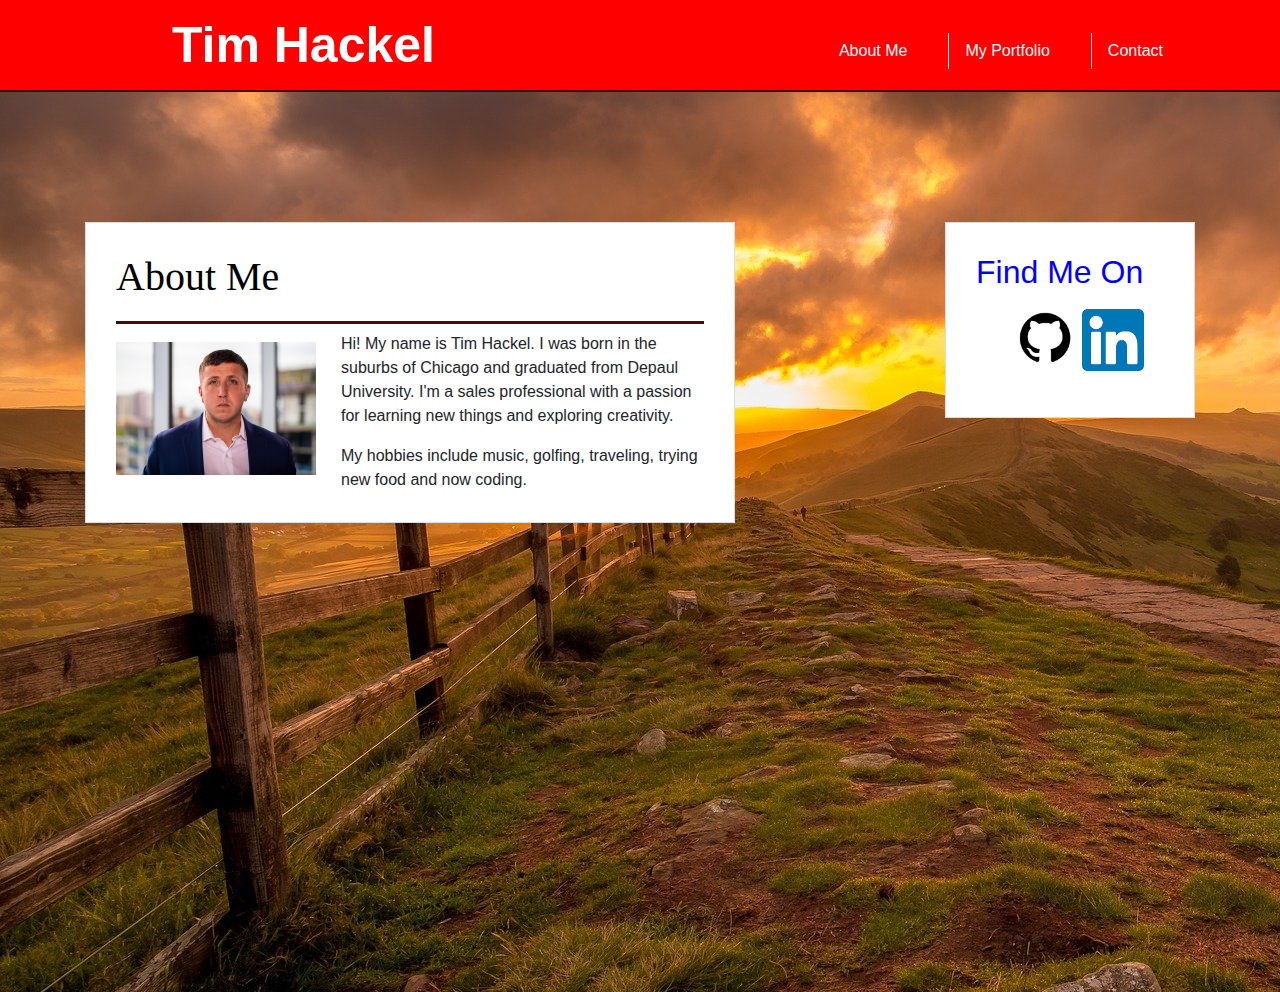
<file: index.html>
<!DOCTYPE html>
<html lang="en">
    <head>
        <meta charset="UTF-8">
        <meta name="viewport" content="width=device-width, initial-scale=1.0">
        <link rel="stylesheet" href="CSS/style.css">
        <link rel="stylesheet" href="https://stackpath.bootstrapcdn.com/bootstrap/4.5.2/css/bootstrap.min.css" integrity="sha384-JcKb8q3iqJ61gNV9KGb8thSsNjpSL0n8PARn9HuZOnIxN0hoP+VmmDGMN5t9UJ0Z" crossorigin="anonymous">
        <title>Tim Hackel</title>
    </head>
<body>

<header id="navHead">
  <div class="container">
    <a href="index.html" id="nameBanner"> Tim Hackel</a>
     <nav class="navbar navbar-expand-lg navbar-light">
          <a class="nav-link" href="index.html">About Me</a>
          <a class="nav-link" href="portfolio.html">My Portfolio</a>
          <a class="nav-link" href="contact.html">Contact<span class="sr-only">(current)</span></a>
     </nav>
  </div>
</header>
          

 <div id="main-container" class="container">
        <section class="aboutme">
            <h1>About Me</h1>
            <img src="assets/unnamed.jpg" class="imageMe" alt="Tim Hackel"/>
            <p>Hi! My name is Tim Hackel. I was born in the suburbs of Chicago and graduated from Depaul University. I'm a sales professional with a passion for learning new things and exploring creativity. </p>
            <p>My hobbies include music, golfing, traveling, trying new food and now coding.</p>
            </section>
    
      <section class="gitLi">
          <div id="connect"></div>
              <h2>Find Me On</h2>
               <ul>
                <a href="https://github.com/timih124" target="_blank"><img src='assets/github.png' class="social" alt="Github"/></a>
                <a href="https://www.linkedin.com/in/timhackel/" target="_blank"><img src='assets/linkedin.png' class="social" alt="LinkedIn"/></a>
               </ul>
          </div>
      </section>
  </div>
</body>
</html>
</file>
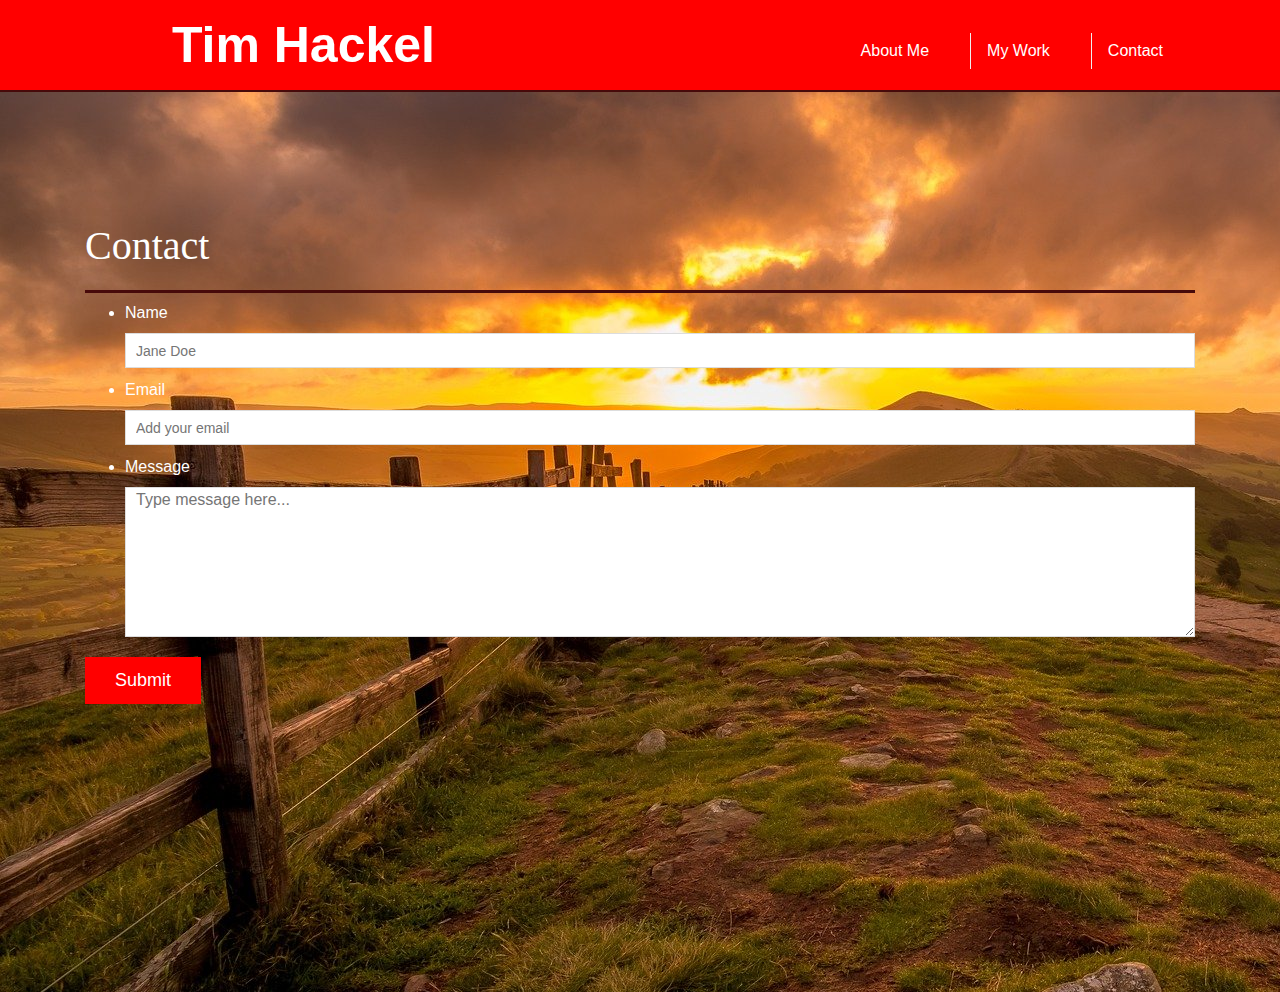
<file: contact.html>
<!DOCTYPE html>
<html lang="en">
    <head>
        <meta charset="UTF-8">
        <meta name="viewport" content="width=device-width, initial-scale=1.0">
        <link rel="stylesheet" href="CSS/style.css">
        <link rel="stylesheet" href="https://stackpath.bootstrapcdn.com/bootstrap/4.5.2/css/bootstrap.min.css" integrity="sha384-JcKb8q3iqJ61gNV9KGb8thSsNjpSL0n8PARn9HuZOnIxN0hoP+VmmDGMN5t9UJ0Z" crossorigin="anonymous">
        <title>Tim Hackel</title>
    </head>
<body>


  <header id="navHead">
    <div class="container">
      <a href="index.html" id="nameBanner"> Tim Hackel</a>
       <nav class="navbar navbar-expand-lg navbar-light">
            <a class="nav-link" href="index.html">About Me</a>
            <a class="nav-link" href="portfolio.html">My Work</a>
            <a class="nav-link" href="contact.html">Contact<span class="sr-only">(current)</span></a>
       </nav>
    </div>
  </header>


      <div id="main-container" class="container">
        <section class="main-section">
            <h1><span style="color:white">Contact</span></h1> 

            <form id="contact-form">
                <ul>
                    <li>
                        <label for="contactName">Name</label>
                        <input type="text" id="contactName" name="contactName" placeholder="Jane Doe" required="required" />
                    </li>

                    <li>
                        <label for="contactEmail">Email</label>
                        <input type="email" placeholder="Add your email" id="contactEmail" name="contactEmail" required="required" />
                    </li>

                    <li>
                        <label for="contactMessage">Message</label>
                        <textarea id="contactMessage" name="contactMessage" placeholder="Type message here..." required="required"></textarea>
                    </li>
                </ul>
                <input type="submit" name="Submit"/>
            </form>
        </section>
    </div>
</body>
</html>
</file>
<file: CSS/style.css>
html, body {
  height: 100%;
  margin: 0;
}

body {
  background-image: url("../assets/background.jpg");
  font-size: 20px;
  line-height: 34px;
 }

.container {
  width:100%;
  max-width: 960px;
  margin: 0 auto;
  clear: both;
}

h1, h2, h3, p {
  margin-bottom: 30px;
}

p:last-child{
  margin-bottom: 0;
}

h1,  h3 {
  font-family: 'Passion One', 'Georgia', Times, 'Times New Roman', serif;
  font-weight: 700;
  color:black;
}


h1 {
  font-size: 30px;
  line-height: 49px;
  padding-bottom: 20px;
  border-bottom: 3px solid #470a0a;
}

h2, h3 { 
  font-size: 22px;
}

/* header */

#navHead {
  width: 100%;
  overflow: auto;
  position: right;
  background: red;
  border-bottom: 2px solid #470a0a;
}

#nameBanner {
  width: 350px;
  height: 90px;
  float: left;
  text-align: right;
  font-family: 'Turret Road', sans-serif;
  line-height: 90px;
  font-weight: 700;
  font-size: 50px;
  text-decoration: none;
  background: red;
  color: #fff;
}

nav {
  float:right;
  margin-top: 25px;
}

nav a{
  display: inline-block;
  margin-left: 25px;
  padding-left: 15px;
  text-decoration: none;
  line-height: 20px;
  color: white;
  border-left: 1px solid #efefef;
}

nav a:first-child {
  border-left: 0 none;
}

nav a:hover {
  text-decoration: underline;
  text-decoration-color: #470a0a;
}

/* main */

#main-container {
  padding-top: 130px;
  min-height: 100%;
}

.aboutme {
  width: 100%;
  max-width: 650px;
  padding: 30px;
  margin: 0 40px 40px 0;
  float: left;
  border: 1px solid #ddd;
  background: #fff;
}

.imageMe { 
  width: 200px;
  height: auto;
  margin-top: 10px;
  float: left;
  margin-right: 25px;
}

/* sidebar */
.gitLi { 
  width: 100%;
  max-width: 250px;
  padding: 30px;
  margin-bottom: 20px;
  margin-top: 20;
  max-height: auto;
  float: right;
  border: 1px solid #ddd;
  background: #fff;
  color: blue
}

.gitLi a:hover img {
  border: 3px solid #470a0a;
}


.social {
  width: 62px;
  height: 100x;
  margin-top: 10px;
  margin-right: 40px;
}

.social:last-child { 
  margin-right: 0;
}


/* css for the portfolio page */

.work {
  width: 274px;
  overflow: auto;
  position: relative;
  float: left;
  margin: 20px 0 25px;
}

.work:nth-child(even){ 
  margin-right: 40px;
}

.work img {
  width: 100%;
  border: 10px;
  opacity: .8;
}

.work h3 { 
  width: 100%;
  position: absolute;
  bottom: 20px;
  padding: 15px;
  line-height: 30px;
  border-bottom: 0;
  margin-bottom: 0;
  text-align: center;
  font-weight: 300;
  background:orange;
  color: #fff;
}

/* animation, commented out because it's obnoxious */
/*.work:hover {
  animation-name: portfolioAnim;
  animation-duration: 1s;
}*/

/* contact */

#contact-form ul {
  margin-bottom: 20px;
}

#contact-form li {
  margin-bottom: 10px;
}

label, 
input[type=text],
input[type=email],
textarea { 
  display:block;
  width: 100%
}

li{
  color: white;
}

input[type=text],
input[type=email],
textarea{
  height: 35px;
  padding: 0 10px;
  font-size: 14px;
  border: 1px solid #ddd;
}

textarea{
  height: 150px;
}

input[type=submit] {
  border: 0 none;
  font-size: 18px;
  padding: 10px 30px;
  cursor: pointer;
  background: red;
  color: #fff;
}


/* adjust to screen size of phone, tablets, computers screens, */
@media screen and (max-width: 980px) {
  .container {
      max-width: 760px;
  }
      
  .main-section {
      max-width: 450px;
  }

  .auth-image, .work {
      width: 100%;
  }
}
@media screen and (max-width: 768px) {
  .container {
      max-width: 650px;
  }

  .main-section, .gitLi 
  {
      width: 100%;
      max-width: 100%;
  }

  .auth-image {
      width: 50%;
  }

  .gitLi { 
      margin-bottom: 40px;
  }

  .work
  {
      width: 45%;
  }
}
@media screen and (max-width: 640px) {
  #navHead { 
      position: static;
  }

  #logo, nav {
      width: 100%;
      text-align: center;
  }

  nav {
      width: 100%;
      margin: 10px 0;
      padding: 0;
      white-space: nowrap;
  }

  nav a {
      margin: 0;
      width: 33.33%;
  }

  #main-container {
      padding-top: 10px;
      max-width: 590px;
  }
  .auth-image, .work
  {
      width: 100%;
  }
}
</file>
